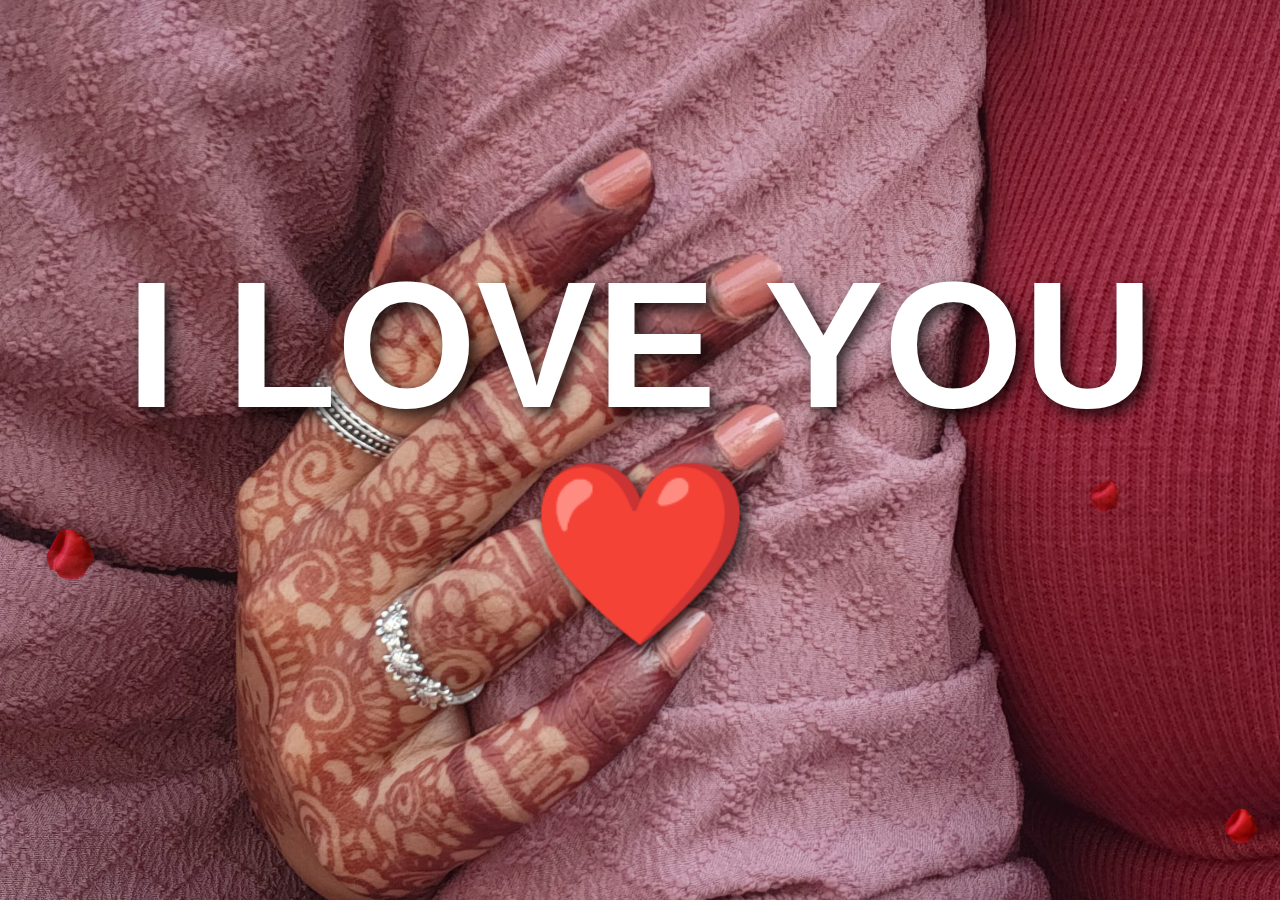
<file: Valentine/love.html>
<!DOCTYPE html>
<html lang="en">
<head>
    <meta charset="UTF-8">
    <meta name="viewport" content="width=device-width, initial-scale=1.0">
    <title>I LOVE YOU ❤️</title>
    <link rel="stylesheet" href="styles.css">
</head>
<body class="love-page">
    <canvas id="roseCanvas"></canvas>
    <div class="love-message">I LOVE YOU ❤️</div>
    <script src="roses.js"></script>
</body>
</html>
</file>
<file: Valentine/styles.css>
body {
    font-family: Arial, sans-serif;
    margin: 0;
    padding: 0;
    background-color: #fff0f5;
    text-align: center;
}

header {
    background-color: #ff69b4;
    color: white;
    padding: 20px;
    font-size: 24px;
}

section {
    margin: 40px;
    padding: 20px;
    background: white;
    border-radius: 10px;
    box-shadow: 0 0 10px rgba(0, 0, 0, 0.1);
}

h2 {
    color: #ff1493;
}

/* Timeline Styling */
.timeline-item {
    display: flex;
    align-items: center;
    background: #ffe4e1;
    margin: 20px auto;
    padding: 15px;
    border-radius: 10px;
    max-width: 600px;
    text-align: left;
    box-shadow: 0 0 5px rgba(0, 0, 0, 0.2);
}

.timeline-item img {
    width: 80px;
    height: 80px;
    border-radius: 10px;
    margin-right: 15px;
    box-shadow: 0 0 5px gray;
}

/* Gallery */
.gallery-container {
    display: flex;
    justify-content: center;
    gap: 10px;
}

.gallery-container img {
    width: 150px;
    height: 150px;
    border-radius: 10px;
    box-shadow: 0 0 5px gray;
}

/* Lightbox Styling */
.lightbox {
    display: none;
    position: fixed;
    top: 0;
    left: 0;
    width: 100%;
    height: 100%;
    background: rgba(0, 0, 0, 0.8);
    justify-content: center;
    align-items: center;
}

.lightbox img {
    max-width: 90%;
    max-height: 80%;
    border-radius: 10px;
}

.close {
    position: absolute;
    top: 20px;
    right: 30px;
    font-size: 40px;
    color: white;
    cursor: pointer;
}

#more-section {
    text-align: center;
    margin-top: 20px;
}

#more-btn {
    display: inline-block;
    padding: 10px 20px;
    font-size: 18px;
    background-color: #ff1493;
    color: white;
    border: none;
    border-radius: 5px;
    cursor: pointer;
    transition: 0.3s;
}

#more-btn:hover {
    background-color: #ff69b4;
}

.love-page {
    background: url('5.jpg') no-repeat center center fixed;
    background-size: cover;
    height: 100vh;
    display: flex;
    justify-content: center;
    align-items: center;
    overflow: hidden;
    position: relative;
}

/* Rose Petal Canvas */
#roseCanvas {
    position: absolute;
    top: 0;
    left: 0;
    width: 100%;
    height: 100%;
    pointer-events: none;
    z-index: 1;
}

.love-message {
    font-size: 180px;
    font-weight: bold;
    color: white;
    text-shadow: 6px 6px 15px rgba(0, 0, 0, 0.8);
    text-align: center;
    position: relative;
    z-index: 2;
}
</file>
